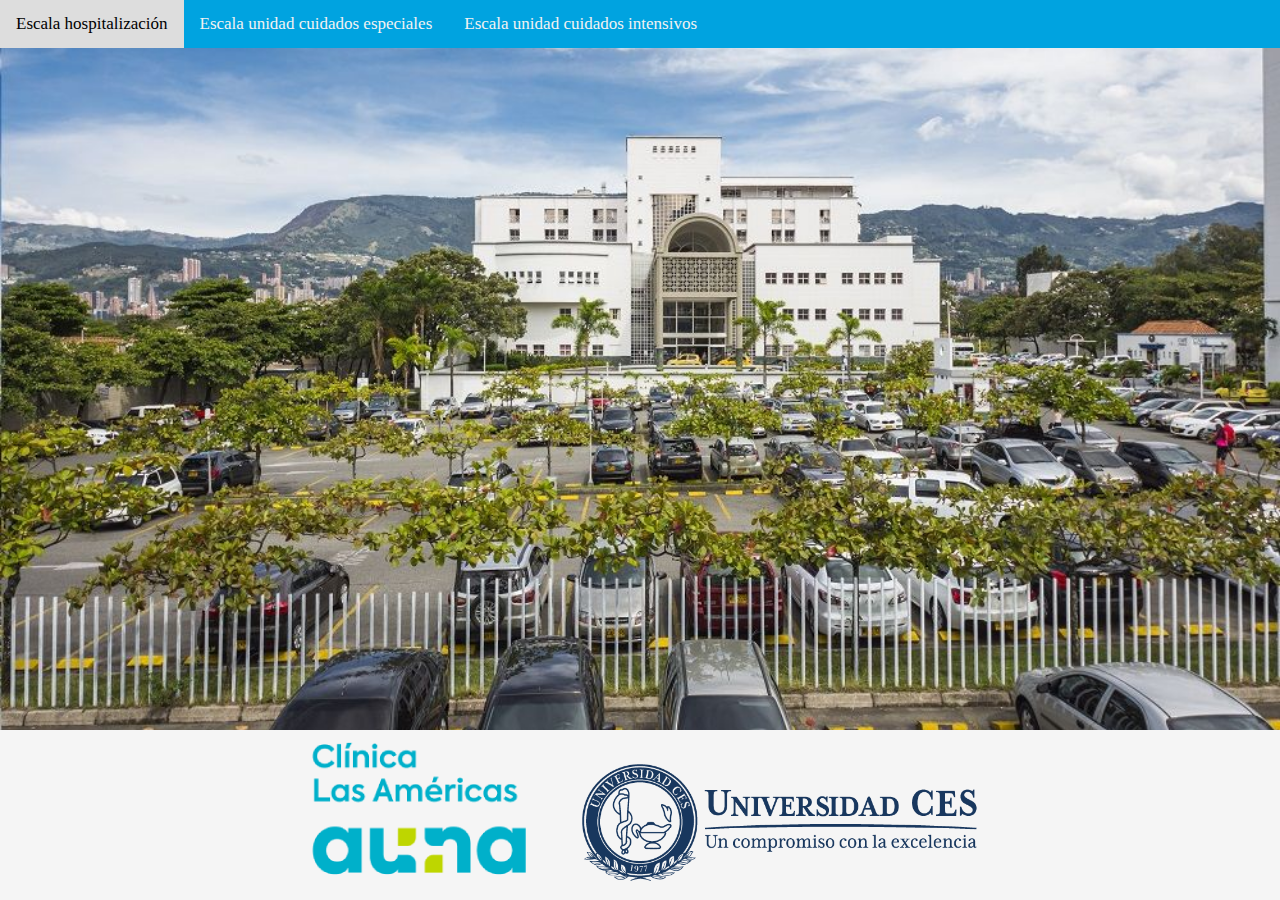
<file: index.html>
<!DOCTYPE html>
<html lang="en">

<head>
    <meta charset="UTF-8">
    <meta http-equiv="X-UA-Compatible" content="IE=edge">
    <meta name="viewport" content="width=device-width, initial-scale=1.0">
    <link rel="stylesheet" href="css/styleGlobal.css">
    <title>Index</title>
    <style>
        body {
            background: url('assets/Clínica-Las-Américas-Fórmula-Médica.jpg') no-repeat;
            background-size: cover;
        }
        #footer {
            background: whitesmoke;
            color: #00A3E0;
            position:fixed;
            bottom:0;
            left:0;
            right:0;
            width:100%;
            height:170px;
        }

    </style>
</head>

<body>
    <div class="topnav">
        <a href="EscalaHospitalizacion.html">Escala hospitalización</a>
        <a href="EscalaUnidadCuidadosEspeciales.html">Escala unidad cuidados especiales</a>
        <a href="EscalaUnidadCuidadosIntesivos.html">Escala unidad cuidados intensivos</a>
    </div>
    <div id="footer">
        <img src="assets/LogoClinicaLasAmericas.png" alt="">
        <img src="assets/Logo-ces.png" width="400" style="margin-left: 40px;" alt="">
    </div>
</body>

</html>
</file>
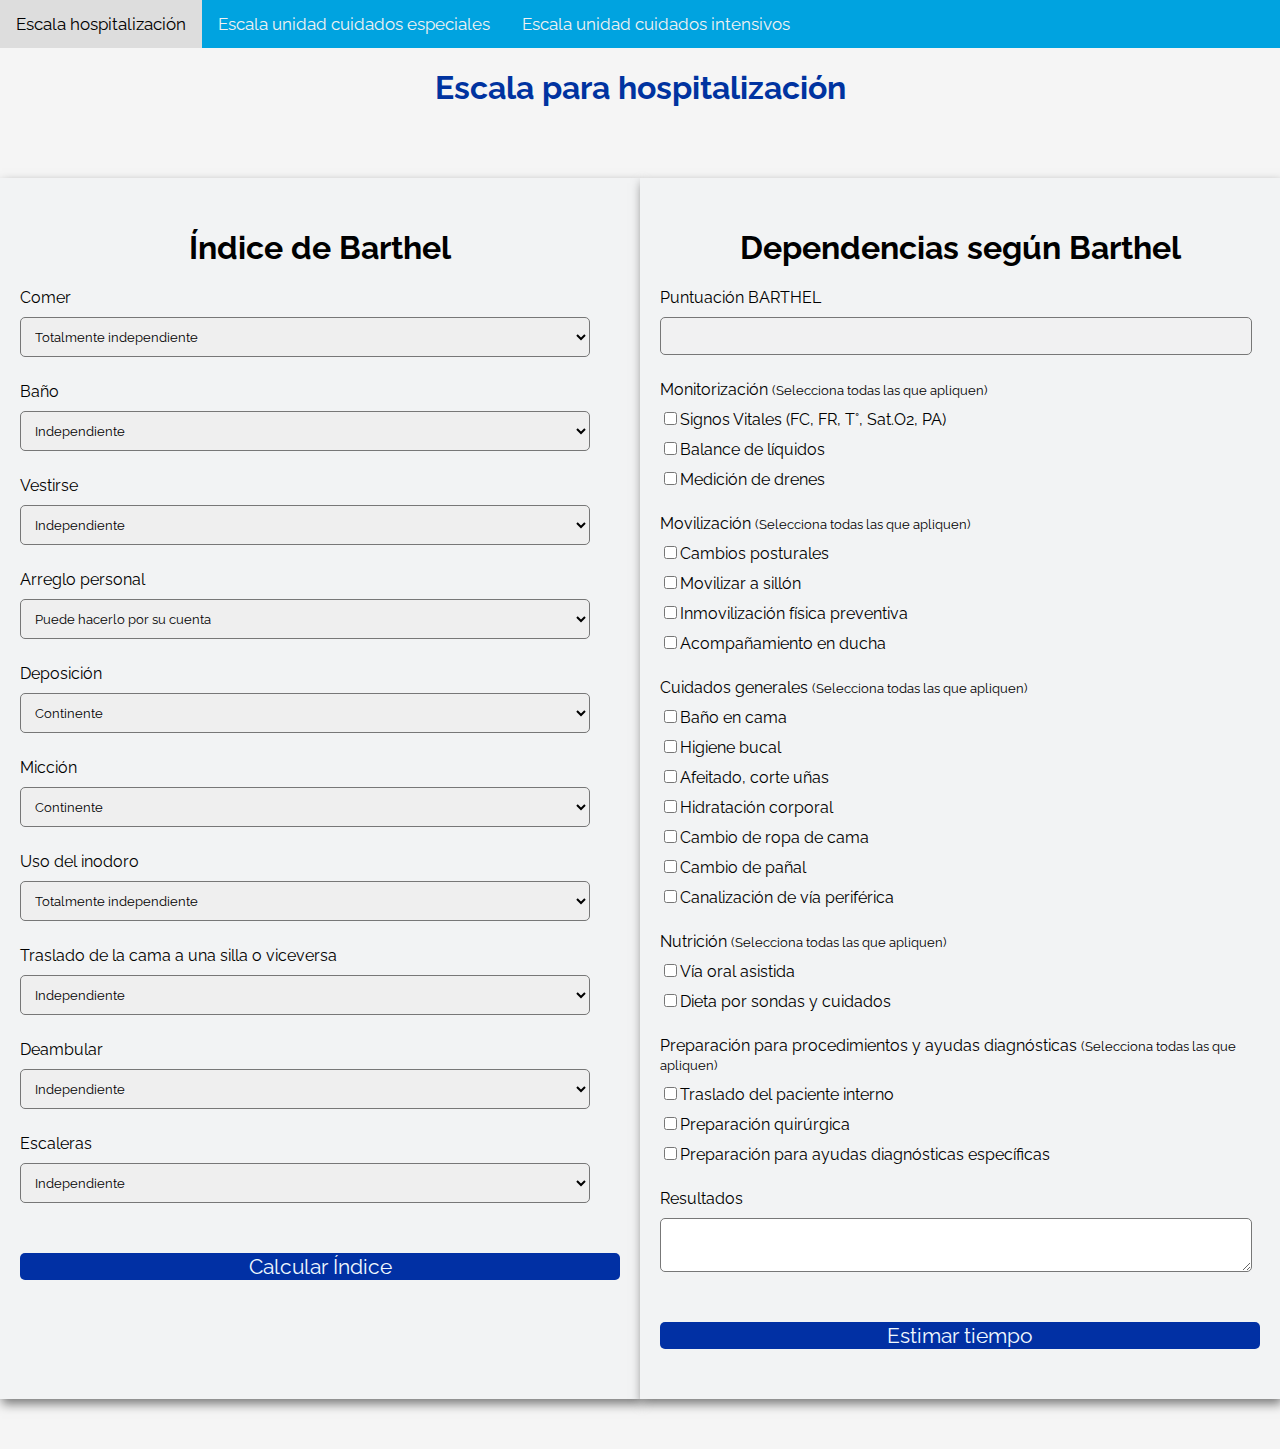
<file: EscalaHospitalizacion.html>
<!DOCTYPE html>
<html lang="en">

<head>
    <meta charset="UTF-8">
    <meta http-equiv="X-UA-Compatible" content="IE=edge">
    <meta name="viewport" content="width=device-width, initial-scale=1.0">
    <title>
        Escala para hospitalización
    </title>
    <script src="js/scriptEscalaHospitalizacion.js"></script>
    <link rel="stylesheet" href="css/styleGlobal.css">
    <link rel="preconnect" href="https://fonts.googleapis.com">
    <link rel="preconnect" href="https://fonts.gstatic.com" crossorigin>
    <link href="https://fonts.googleapis.com/css2?family=Raleway&display=swap" rel="stylesheet"> 
</head>

<body>
    <div class="topnav">
        <a href="EscalaHospitalizacion.html">Escala hospitalización</a>
        <a href="EscalaUnidadCuidadosEspeciales.html">Escala unidad cuidados especiales</a>
        <a href="EscalaUnidadCuidadosIntesivos.html">Escala unidad cuidados intensivos</a>
    </div>
    <h1 id="titulo">Escala para hospitalización</h1>

    <div id="parent">
        <div id="indiceBarthel">
            <h1>Índice de Barthel</h1>
            <!--Comer-->
            <div class="form-control">
                <label for="role" id="label-role">
					Comer
				</label>
                <select name="role" id="Comer">
					<option value="totInd-Comer">Totalmente independiente</option>
					<option value="necesAsis-Comer">Necesita asistencia, pero come solo</option>
					<option value="dep-Comer">Dependiente</option>
				</select>
            </div>

            <!--Baño-->
            <div class="form-control">
                <label for="role" id="label-role">
					Baño
				</label>
                <select name="role" id="Bath">
					<option value="totInd-Bath">Independiente</option>
					<option value="dep-Bath">Dependiente</option>
				</select>
            </div>

            <!--Vestirse-->
            <div class="form-control">
                <label for="role" id="label-role">
					Vestirse
				</label>
                <select name="role" id="Vestirse">
					<option value="totInd-Vestirse">Independiente</option>
					<option value="necesAsis-Vestirse">Necesita algo de ayuda</option>
					<option value="dep-Vestirse">Dependiente</option>
				</select>
            </div>

            <!--Arreglo personal-->
            <div class="form-control">
                <label for="role" id="label-role">
					Arreglo personal
				</label>
                <select name="role" id="ArrPer">
					<option value="totInd-ArrPer">Puede hacerlo por su cuenta</option>
					<option value="necesAsis-ArrPer">Necesita ayuda con su cuidado personal</option>
				</select>
            </div>

            <!--Deposición-->
            <div class="form-control">
                <label for="role" id="label-role">
					Deposición
				</label>
                <select name="role" id="Deposi">
					<option value="conti-Deposi">Continente</option>
					<option value="algProb-Deposi">Algún problema ocasional</option>
					<option value="incont-Deposi">Incontinencia</option>
				</select>
            </div>

            <!--Micción-->
            <div class="form-control">
                <label for="role" id="label-role">
					Micción
				</label>
                <select name="role" id="Miccion">
					<option value="conti-Miccion">Continente</option>
					<option value="necesAsis-Miccion">Necesita asistencia, pero come solo</option>
					<option value="incont-Miccion">Incontinente</option>
				</select>
            </div>

            <!--Uso del inodoro-->
            <div class="form-control">
                <label for="role" id="label-role">
					Uso del inodoro
				</label>
                <select name="role" id="UsoInodoro">
					<option value="totInd-UsoInodoro">Totalmente independiente</option>
					<option value="necesAsis-UsoInodoro">Necesita alguna ayuda</option>
					<option value="dep-UsoInodoro">Dependiente</option>
				</select>
            </div>

            <!--Traslado de la cama a una silla o viceversa-->
            <div class="form-control">
                <label for="role" id="label-role">
					Traslado de la cama a una silla o viceversa
				</label>
                <select name="role" id="Traslado">
					<option value="totInd-Traslado">Independiente</option>
					<option value="min-Traslado">Mínima ayuda física o supervisión para hacerlo</option>
					<option value="necesAsis-Traslado">Necesita bastante ayuda, pero puede permanecer sentado</option>
					<option value="dep-Traslado">Dependiente</option>
				</select>
            </div>

            <!--Deambular-->
            <div class="form-control">
                <label for="role" id="label-role">
					Deambular
				</label>
                <select name="role" id="Deambular">
					<option value="totInd-Deambular">Independiente</option>
					<option value="camina-Deambular">Camina con ayuda de una persona</option>
					<option value="silla-Deambular">Silla de ruedas</option>
					<option value="dep-Deambular">Dependiente</option>
				</select>
            </div>

            <!--Escaleras-->
            <div class="form-control">
                <label for="role" id="label-role">
					Escaleras
				</label>
                <select name="role" id="Escaleras">
					<option value="totInd-Escaleras">Independiente</option>
					<option value="necesAsis-Escaleras">Necesita ayuda física o verbal</option>
					<option value="dep-Escaleras">Dependiente</option>
				</select>
            </div>

            <button type="submit" value="calcInd" onclick="indBarthel()">
				Calcular Índice
			</button>
        </div>

        <div hidden>
            <label for="name" id="tiempo"></label>
        </div>

        <div id="dependenciasBarthel">
            <h1>Dependencias según Barthel</h1>
            <div class="form-control">
                <label for="name" id="label-name">
					Puntuación BARTHEL
				</label>

                <input type="text" id="Puntuacion" disabled />
            </div>
            
            <!--Monitorizacion-->
            <div class="form-control">
                <label>Monitorización
					<small>(Selecciona todas las que apliquen)</small>
				</label>
                <label for="inp-1">
					<input type="checkbox" name="inp" id="signos">Signos Vitales (FC, FR, T°, Sat.O2, PA)
				</label>
                <label for="inp-2">
					<input type="checkbox" name="inp" id="balance">Balance de líquidos
				</label>
                <label for="inp-3">
					<input type="checkbox" name="inp" id="drenes">Medición de drenes
				</label>
            </div>

            <!--Movilizacion-->
            <div class="form-control">
                <label>Movilización
					<small>(Selecciona todas las que apliquen)</small>
				</label>
                <label for="inp-1">
					<input type="checkbox" name="inp" id="cambiosPost">Cambios posturales
				</label>
                <label for="inp-2">
					<input type="checkbox" name="inp" id="movSillon">Movilizar a sillón
				</label>
                <label for="inp-3">
					<input type="checkbox" name="inp" id="inmoviFisica">Inmovilización física preventiva
				</label>
                <label for="inp-4">
					<input type="checkbox" name="inp" id="acompDucha">Acompañamiento en ducha
				</label>
            </div>

            <!--Cuidados generales-->
            <div class="form-control">
                <label>Cuidados generales
					<small>(Selecciona todas las que apliquen)</small>
				</label>
                <label for="inp-1">
					<input type="checkbox" name="inp" id="bathCama">Baño en cama
				</label>
                <label for="inp-2">
					<input type="checkbox" name="inp" id="higBucal">Higiene bucal
				</label>
                <label for="inp-3">
					<input type="checkbox" name="inp" id="afeitado">Afeitado, corte uñas
				</label>
                <label for="inp-4">
					<input type="checkbox" name="inp" id="hidratCorp">Hidratación corporal
				</label>
                <label for="inp-5">
					<input type="checkbox" name="inp" id="cambRopa">Cambio de ropa de cama
				</label>
                <label for="inp-6">
					<input type="checkbox" name="inp" id="cambPanal">Cambio de pañal
				</label>
                <label for="inp-7">
					<input type="checkbox" name="inp" id="canalPerif">Canalización de vía periférica
				</label>
            </div>

            <!--Nutrición-->
            <div class="form-control">
                <label>Nutrición
					<small>(Selecciona todas las que apliquen)</small>
				</label>
                <label for="inp-1">
					<input type="checkbox" name="inp" id="viaOral">Vía oral asistida
				</label>
                <label for="inp-2">
					<input type="checkbox" name="inp" id="dietSonda">Dieta por sondas y cuidados
				</label>
            </div>

            <!--Preparación para procedimientos y ayudas diagnósticas-->
            <div class="form-control">
                <label>Preparación para procedimientos y ayudas diagnósticas
					<small>(Selecciona todas las que apliquen)</small>
				</label>
                <label for="inp-1">
					<input type="checkbox" name="inp" id="trasPaciente">Traslado del paciente interno
				</label>
                <label for="inp-2">
					<input type="checkbox" name="inp" id="prepQuirur">Preparación quirúrgica
				</label>
                <label for="inp-3">
					<input type="checkbox" name="inp" id="prepAyudas">Preparación para ayudas diagnósticas específicas
				</label>
            </div>

            <div class="form-control">
                <label for="comment">
					Resultados
				</label>
                <textarea name="comment" id="Resultados"></textarea>
            </div>

            <button type="submit" value="submit" onclick="depBarthel()">
				Estimar tiempo
			</button>
        </div>
    </div>
</body>

</html>
</file>
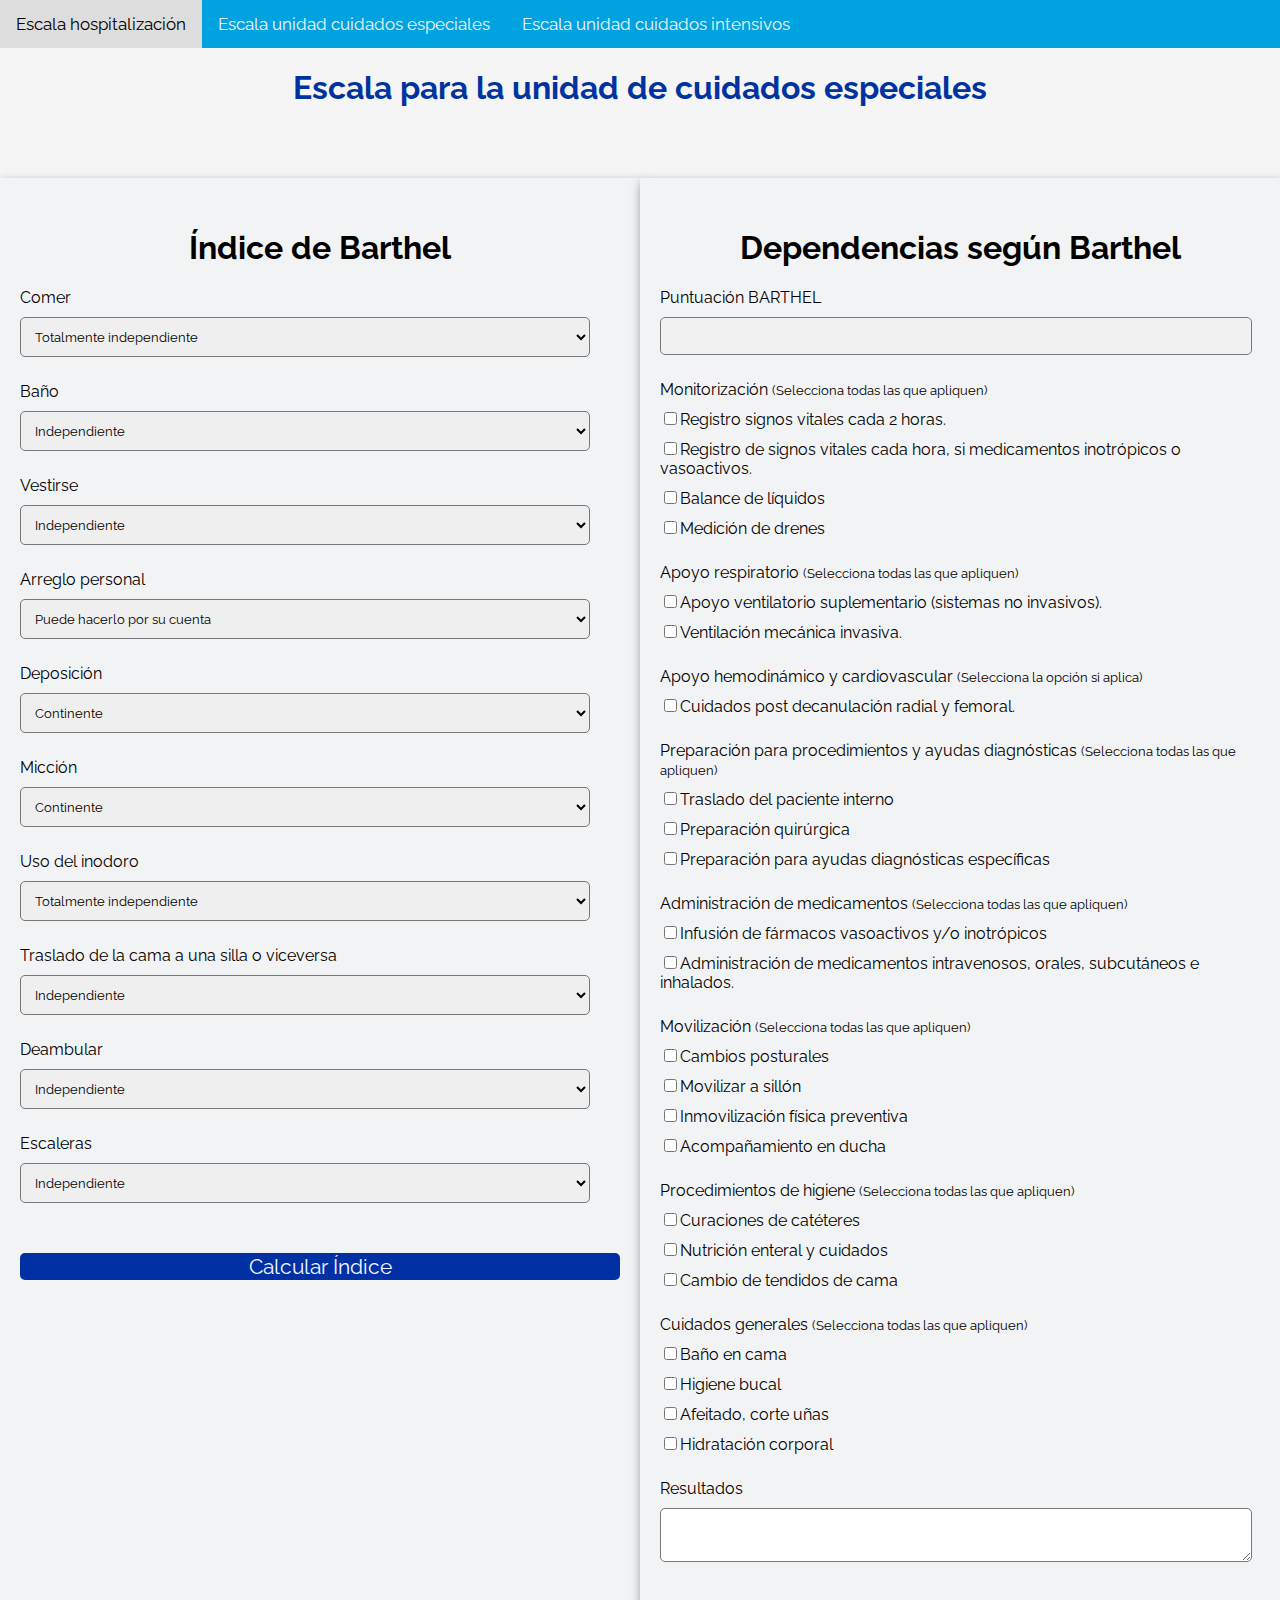
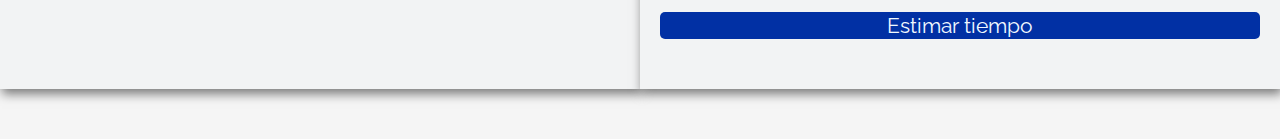
<file: EscalaUnidadCuidadosEspeciales.html>
<!DOCTYPE html>
<html lang="en">

<head>
    <meta charset="UTF-8">
    <meta http-equiv="X-UA-Compatible" content="IE=edge">
    <meta name="viewport" content="width=device-width, initial-scale=1.0">
    <title>
        Escala para la unidad de cuidados especiales
    </title>
    <script src="js/scriptEscalaUnidadCuidadosEspeciales.js"></script>
    <link rel="stylesheet" href="css/styleGlobal.css">
    <link rel="preconnect" href="https://fonts.googleapis.com">
    <link rel="preconnect" href="https://fonts.gstatic.com" crossorigin>
    <link href="https://fonts.googleapis.com/css2?family=Raleway&display=swap" rel="stylesheet"> 
</head>

<body>
    <div class="topnav">
        <a href="EscalaHospitalizacion.html">Escala hospitalización</a>
        <a href="EscalaUnidadCuidadosEspeciales.html">Escala unidad cuidados especiales</a>
        <a href="EscalaUnidadCuidadosIntesivos.html">Escala unidad cuidados intensivos</a>
    </div>
    <h1 id="titulo">Escala para la unidad de cuidados especiales</h1>
    <div id="parent">
        <div id="indiceBarthel">
            <h1>Índice de Barthel</h1>
            <!--Comer-->
            <div class="form-control">
                <label for="role" id="label-role">
					Comer
				</label>
                <select name="role" id="Comer">
					<option value="totInd-Comer">Totalmente independiente</option>
					<option value="necesAsis-Comer">Necesita asistencia, pero come solo</option>
					<option value="dep-Comer">Dependiente</option>
				</select>
            </div>

            <!--Baño-->
            <div class="form-control">
                <label for="role" id="label-role">
					Baño
				</label>
                <select name="role" id="Bath">
					<option value="totInd-Bath">Independiente</option>
					<option value="dep-Bath">Dependiente</option>
				</select>
            </div>

            <!--Vestirse-->
            <div class="form-control">
                <label for="role" id="label-role">
					Vestirse
				</label>
                <select name="role" id="Vestirse">
					<option value="totInd-Vestirse">Independiente</option>
					<option value="necesAsis-Vestirse">Necesita algo de ayuda</option>
					<option value="dep-Vestirse">Dependiente</option>
				</select>
            </div>

            <!--Arreglo personal-->
            <div class="form-control">
                <label for="role" id="label-role">
					Arreglo personal
				</label>
                <select name="role" id="ArrPer">
					<option value="totInd-ArrPer">Puede hacerlo por su cuenta</option>
					<option value="necesAsis-ArrPer">Necesita ayuda con su cuidado personal</option>
				</select>
            </div>

            <!--Deposición-->
            <div class="form-control">
                <label for="role" id="label-role">
					Deposición
				</label>
                <select name="role" id="Deposi">
					<option value="conti-Deposi">Continente</option>
					<option value="algProb-Deposi">Algún problema ocasional</option>
					<option value="incont-Deposi">Incontinencia</option>
				</select>
            </div>

            <!--Micción-->
            <div class="form-control">
                <label for="role" id="label-role">
					Micción
				</label>
                <select name="role" id="Miccion">
					<option value="conti-Miccion">Continente</option>
					<option value="necesAsis-Miccion">Necesita asistencia, pero come solo</option>
					<option value="incont-Miccion">Incontinente</option>
				</select>
            </div>

            <!--Uso del inodoro-->
            <div class="form-control">
                <label for="role" id="label-role">
					Uso del inodoro
				</label>
                <select name="role" id="UsoInodoro">
					<option value="totInd-UsoInodoro">Totalmente independiente</option>
					<option value="necesAsis-UsoInodoro">Necesita alguna ayuda</option>
					<option value="dep-UsoInodoro">Dependiente</option>
				</select>
            </div>

            <!--Traslado de la cama a una silla o viceversa-->
            <div class="form-control">
                <label for="role" id="label-role">
					Traslado de la cama a una silla o viceversa
				</label>
                <select name="role" id="Traslado">
					<option value="totInd-Traslado">Independiente</option>
					<option value="min-Traslado">Mínima ayuda física o supervisión para hacerlo</option>
					<option value="necesAsis-Traslado">Necesita bastante ayuda, pero puede permanecer sentado</option>
					<option value="dep-Traslado">Dependiente</option>
				</select>
            </div>

            <!--Deambular-->
            <div class="form-control">
                <label for="role" id="label-role">
					Deambular
				</label>
                <select name="role" id="Deambular">
					<option value="totInd-Deambular">Independiente</option>
					<option value="camina-Deambular">Camina con ayuda de una persona</option>
					<option value="silla-Deambular">Silla de ruedas</option>
					<option value="dep-Deambular">Dependiente</option>
				</select>
            </div>

            <!--Escaleras-->
            <div class="form-control">
                <label for="role" id="label-role">
					Escaleras
				</label>
                <select name="role" id="Escaleras">
					<option value="totInd-Escaleras">Independiente</option>
					<option value="necesAsis-Escaleras">Necesita ayuda física o verbal</option>
					<option value="dep-Escaleras">Dependiente</option>
				</select>
            </div>

            <button type="submit" value="calcInd" onclick="indBarthel()">
				Calcular Índice
			</button>
        </div>

        <div hidden>
            <label for="name" id="tiempo"></label>
        </div>

        <div id="dependenciasBarthel">
            <h1>Dependencias según Barthel</h1>
            <div class="form-control">
                <label for="name" id="label-name">
					Puntuación BARTHEL
				</label>

                <input type="text" id="Puntuacion" disabled />
            </div>
            
            <!--Monitorizacion-->
            <div class="form-control">
                <label>Monitorización
					<small>(Selecciona todas las que apliquen)</small>
				</label>
                <label for="inp-1">
					<input type="checkbox" name="inp" id="signos">Registro signos vitales cada 2 horas.
				</label>
                <label for="inp-2">
					<input type="checkbox" name="inp" id="signosxHora">Registro de signos vitales cada hora, si medicamentos inotrópicos o vasoactivos.
				</label>
                <label for="inp-3">
					<input type="checkbox" name="inp" id="balance">Balance de líquidos
				</label>
                <label for="inp-4">
					<input type="checkbox" name="inp" id="drenes">Medición de drenes
				</label>
            </div>

            <!--Apoyo respiratorio-->
            <div class="form-control">
                <label>Apoyo respiratorio
					<small>(Selecciona todas las que apliquen)</small>
				</label>
                <label for="inp-1">
					<input type="checkbox" name="inp" id="apVenti">Apoyo ventilatorio suplementario (sistemas no invasivos).
				</label>
                <label for="inp-2">
					<input type="checkbox" name="inp" id="venMecani">Ventilación mecánica invasiva.
				</label>
            </div>

            <!--Apoyo hemodinámico y cardiovascular-->
            <div class="form-control">
                <label>Apoyo hemodinámico y cardiovascular
					<small>(Selecciona la opción si aplica)</small>
				</label>
                <label for="inp-1">
					<input type="checkbox" name="inp" id="cuidPost">Cuidados post decanulación radial y femoral.
				</label>
            </div>

            <!--Preparación para procedimientos y ayudas diagnósticas-->
            <div class="form-control">
                <label>Preparación para procedimientos y ayudas diagnósticas
					<small>(Selecciona todas las que apliquen)</small>
				</label>
                <label for="inp-1">
					<input type="checkbox" name="inp" id="trasPaciente">Traslado del paciente interno
				</label>
                <label for="inp-2">
					<input type="checkbox" name="inp" id="prepQuirur">Preparación quirúrgica
				</label>
                <label for="inp-3">
					<input type="checkbox" name="inp" id="prepAyudas">Preparación para ayudas diagnósticas específicas
				</label>
            </div>

            <!--Administración de medicamentos-->
            <div class="form-control">
                <label>Administración de medicamentos
					<small>(Selecciona todas las que apliquen)</small>
				</label>
                <label for="inp-1">
					<input type="checkbox" name="inp" id="infFarmacos">Infusión de fármacos vasoactivos y/o inotrópicos
				</label>
                <label for="inp-2">
					<input type="checkbox" name="inp" id="admIntra">Administración de medicamentos intravenosos, orales, subcutáneos e inhalados.
				</label>
            </div>

            <!--Movilizacion-->
            <div class="form-control">
                <label>Movilización
					<small>(Selecciona todas las que apliquen)</small>
				</label>
                <label for="inp-1">
					<input type="checkbox" name="inp" id="cambiosPost">Cambios posturales
				</label>
                <label for="inp-2">
					<input type="checkbox" name="inp" id="movSillon">Movilizar a sillón
				</label>
                <label for="inp-3">
					<input type="checkbox" name="inp" id="inmoviFisica">Inmovilización física preventiva
				</label>
                <label for="inp-4">
					<input type="checkbox" name="inp" id="acompDucha">Acompañamiento en ducha
				</label>
            </div>

            <!--Procedimientos de higiene-->
            <div class="form-control">
                <label>Procedimientos de higiene
					<small>(Selecciona todas las que apliquen)</small>
				</label>
                <label for="inp-1">
					<input type="checkbox" name="inp" id="curCateter">Curaciones de catéteres
				</label>
                <label for="inp-2">
					<input type="checkbox" name="inp" id="nutriEnteral">Nutrición enteral y cuidados
				</label>
                <label for="inp-3">
					<input type="checkbox" name="inp" id="cambCama">Cambio de tendidos de cama
				</label>
            </div>

            <!--Cuidados generales-->
            <div class="form-control">
                <label>Cuidados generales
					<small>(Selecciona todas las que apliquen)</small>
				</label>
                <label for="inp-1">
					<input type="checkbox" name="inp" id="bathCama">Baño en cama
				</label>
                <label for="inp-2">
					<input type="checkbox" name="inp" id="higBucal">Higiene bucal
				</label>
                <label for="inp-3">
					<input type="checkbox" name="inp" id="afeitado">Afeitado, corte uñas
				</label>
                <label for="inp-4">
					<input type="checkbox" name="inp" id="hidratCorp">Hidratación corporal
				</label>
            </div>

            <div class="form-control">
                <label for="comment">
					Resultados
				</label>
                <textarea name="comment" id="Resultados"></textarea>
            </div>

            <button type="submit" value="submit" onclick="depBarthel()">
				Estimar tiempo
			</button>
        </div>
    </div>
</body>

</html>
</file>
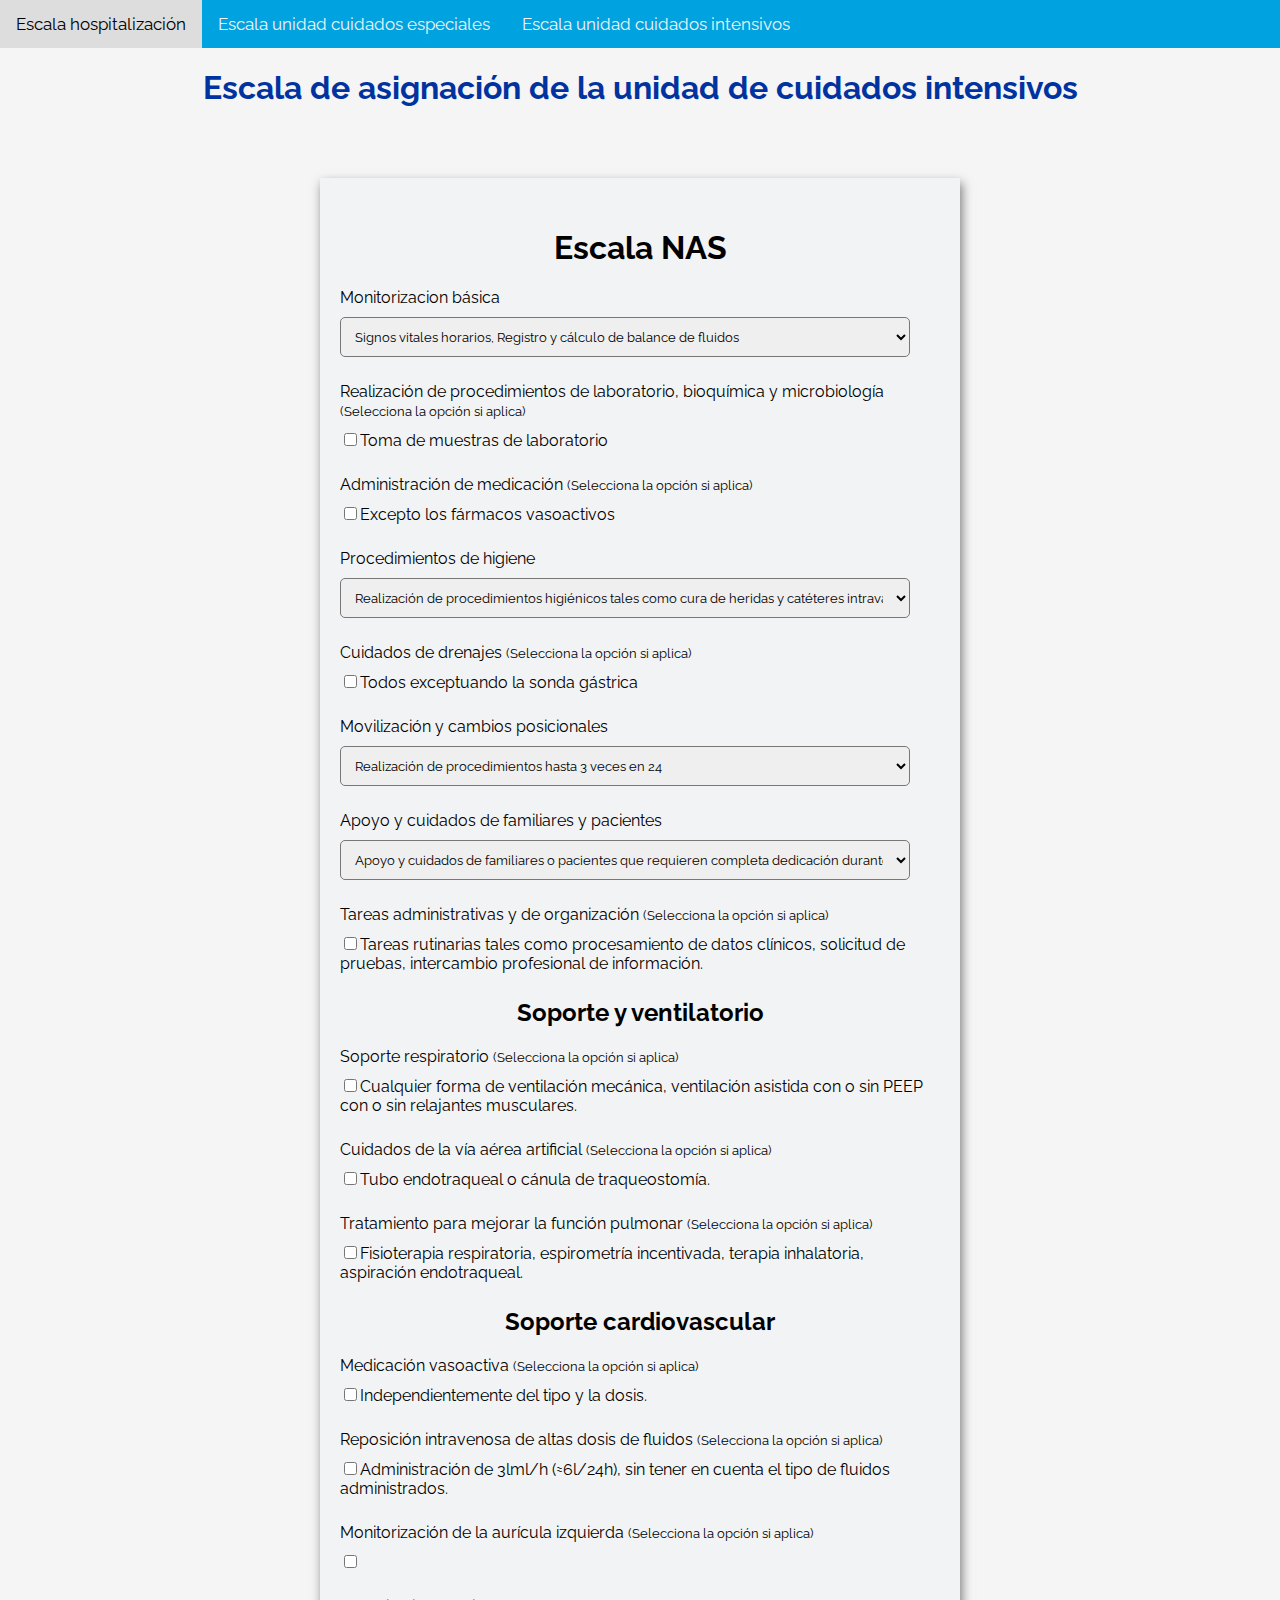
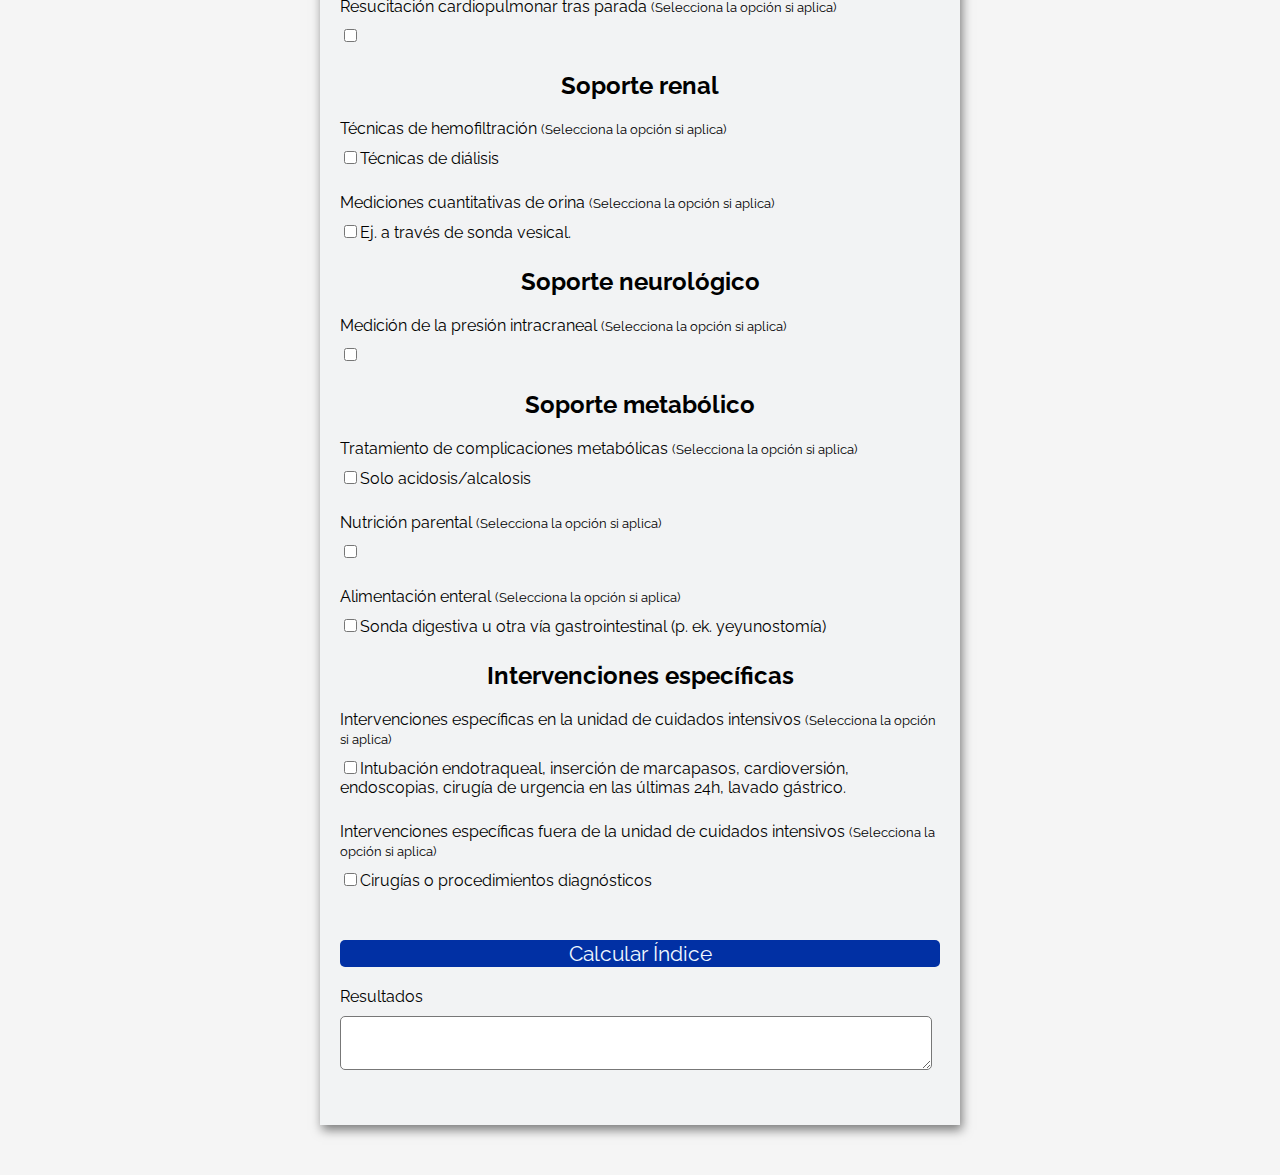
<file: EscalaUnidadCuidadosIntesivos.html>
<!DOCTYPE html>
<html lang="en">

<head>
    <meta charset="UTF-8">
    <meta http-equiv="X-UA-Compatible" content="IE=edge">
    <meta name="viewport" content="width=device-width, initial-scale=1.0">
    <title>
        Escala de asignación de la unidad de cuidados intensivos
    </title>
    <script src="js/scriptEscalaUnidadCuidadosIntensivos.js"></script>
    <link rel="stylesheet" href="css/styleGlobal.css">
    <link rel="preconnect" href="https://fonts.googleapis.com">
    <link rel="preconnect" href="https://fonts.gstatic.com" crossorigin>
    <link href="https://fonts.googleapis.com/css2?family=Raleway&display=swap" rel="stylesheet"> 
</head>

<body>
    <div class="topnav">
        <a href="EscalaHospitalizacion.html">Escala hospitalización</a>
        <a href="EscalaUnidadCuidadosEspeciales.html">Escala unidad cuidados especiales</a>
        <a href="EscalaUnidadCuidadosIntesivos.html">Escala unidad cuidados intensivos</a>
    </div>
    <h1 id="titulo">Escala de asignación de la unidad de cuidados intensivos</h1>

    <div id="parent">
        <div id="indiceBarthel">
            <h1>Escala NAS</h1>
            <!--Monitorizacion básica-->
            <div class="form-control">
                <label for="role" id="label-role">
					Monitorizacion básica
				</label>
                <select name="role" id="Monitorizacion">
					<option value="signos-Monitorizacion">Signos vitales horarios, Registro y cálculo de balance de fluidos</option>
					<option value="presen2h-Monitorizacion">Estar presente a pie de cama y observación continua o activa de 2h o más durante algún turno</option>
					<option value="presen4h-Monitorizacion">Estar presente a pie de cama y observación activa de 4h o más durante algún turno</option>
				</select>
            </div>

            <div class="form-control">
                <label>Realización de procedimientos de laboratorio, bioquímica y microbiología
					<small>(Selecciona la opción si aplica)</small>
				</label>
                <label for="inp-1">
					<input type="checkbox" name="inp" id="tomaMuestra">Toma de muestras de laboratorio
				</label>
            </div>

            <div class="form-control">
                <label>Administración de medicación
					<small>(Selecciona la opción si aplica)</small>
				</label>
                <label for="inp-1">
					<input type="checkbox" name="inp" id="admMedicacion">Excepto los fármacos vasoactivos
				</label>
            </div>

            <!--Procedimientos de higiene-->
            <div class="form-control">
                <label for="role" id="label-role">
                    Procedimientos de higiene
                </label>
                <select name="role" id="Procedimientos">
                    <option value="higi-Procedimientos">Realización de procedimientos higiénicos tales como cura de heridas y catéteres intravasculares, aseo del paciente, cambio de sábanas, incontinencia, vómitos, quemaduras, entre otros.</option>
                    <option value="presen2h-Procedimientos">Realizacion de estos procedimientos de higiene durante más de 2h</option>
                    <option value="presen4h-Procedimientos">Realizacion de estos procedimientos de higiene durante más de 4h</option>
                </select>
            </div>

            <div class="form-control">
                <label>Cuidados de drenajes
					<small>(Selecciona la opción si aplica)</small>
				</label>
                <label for="inp-1">
					<input type="checkbox" name="inp" id="cuidDrenaje">Todos exceptuando la sonda gástrica
				</label>
            </div>

            <!--Movilización y cambios posicionales-->
            <div class="form-control">
                <label for="role" id="label-role">
                    Movilización y cambios posicionales
                </label>
                <select name="role" id="MovilizacionCambio">
                    <option value="uno-MovilizacionCambio">Realización de procedimientos hasta 3 veces en 24</option>
                    <option value="dos-MovilizacionCambio">Realización de procedimientos más de 3 veces en 24 h o con 2 enfermeras</option>
                    <option value="tres-MovilizacionCambio">Realización de procedimientos con 3 o más enfermeras, con cualquier enfermera</option>
                </select>
            </div>

            <!--Apoyo y cuidados de familiares y pacientes-->
            <div class="form-control">
                <label for="role" id="label-role">
                    Apoyo y cuidados de familiares y pacientes
                </label>
                <select name="role" id="apoyoCuidado">
                    <option value="ap1h-apoyoCuidado">Apoyo y cuidados de familiares o pacientes que requieren completa dedicación durante al menos 1h</option>
                    <option value="ap3h-apoyoCuidado">Apoyo y cuidados de familiares o pacientes que requieren completa dedicación durante al menos 3h</option>
                </select>
            </div>

            <div class="form-control">
                <label>Tareas administrativas y de organización
					<small>(Selecciona la opción si aplica)</small>
				</label>
                <label for="inp-1">
					<input type="checkbox" name="inp" id="tarAdmin">Tareas rutinarias tales como procesamiento de datos clínicos, solicitud de pruebas, intercambio profesional de información.
				</label>
            </div>

            <h2>Soporte y ventilatorio</h2>

            <div class="form-control">
                <label>Soporte respiratorio
					<small>(Selecciona la opción si aplica)</small>
				</label>
                <label for="inp-1">
					<input type="checkbox" name="inp" id="ventMecanica">Cualquier forma de ventilación mecánica, ventilación asistida con o sin PEEP con o sin relajantes musculares.
				</label>
            </div>
            
            <div class="form-control">
                <label>Cuidados de la vía aérea artificial
					<small>(Selecciona la opción si aplica)</small>
				</label>
                <label for="inp-1">
					<input type="checkbox" name="inp" id="cuidViaAerea">Tubo endotraqueal o cánula de traqueostomía.
				</label>
            </div>

            <div class="form-control">
                <label>Tratamiento para mejorar la función pulmonar
					<small>(Selecciona la opción si aplica)</small>
				</label>
                <label for="inp-1">
					<input type="checkbox" name="inp" id="tratPulmonar">Fisioterapia respiratoria, espirometría incentivada, terapia inhalatoria, aspiración endotraqueal.
				</label>
            </div>

            <h2>Soporte cardiovascular</h2>

            <div class="form-control">
                <label>Medicación vasoactiva
					<small>(Selecciona la opción si aplica)</small>
				</label>
                <label for="inp-1">
					<input type="checkbox" name="inp" id="medVasoactiva">Independientemente del tipo y la dosis.
				</label>
            </div>

            <div class="form-control">
                <label>Reposición intravenosa de altas dosis de fluidos
					<small>(Selecciona la opción si aplica)</small>
				</label>
                <label for="inp-1">
					<input type="checkbox" name="inp" id="repoIntra">Administración de 3lml/h (≈6l/24h), sin tener en cuenta el tipo de fluidos administrados.
				</label>
            </div>

            <div class="form-control">
                <label>Monitorización de la aurícula izquierda
					<small>(Selecciona la opción si aplica)</small>
				</label>
                <label for="inp-1">
					<input type="checkbox" name="inp" id="monitAuriIzq">
				</label>
            </div>

            <div class="form-control">
                <label>Resucitación cardiopulmonar tras parada
					<small>(Selecciona la opción si aplica)</small>
				</label>
                <label for="inp-1">
					<input type="checkbox" name="inp" id="resutacion">
				</label>
            </div>

            <h2>Soporte renal</h2>

            <div class="form-control">
                <label>Técnicas de hemofiltración
					<small>(Selecciona la opción si aplica)</small>
				</label>
                <label for="inp-1">
					<input type="checkbox" name="inp" id="tecHemo">Técnicas de diálisis
				</label>
            </div>

            <div class="form-control">
                <label>Mediciones cuantitativas de orina
					<small>(Selecciona la opción si aplica)</small>
				</label>
                <label for="inp-1">
					<input type="checkbox" name="inp" id="mediOrina">Ej. a través de sonda vesical.
				</label>
            </div>

            <h2>Soporte neurológico</h2>

            <div class="form-control">
                <label>Medición de la presión intracraneal
					<small>(Selecciona la opción si aplica)</small>
				</label>
                <label for="inp-1">
					<input type="checkbox" name="inp" id="mediPresion">
				</label>
            </div>

            <h2>Soporte metabólico</h2>

            <div class="form-control">
                <label>Tratamiento de complicaciones metabólicas
					<small>(Selecciona la opción si aplica)</small>
				</label>
                <label for="inp-1">
					<input type="checkbox" name="inp" id="tratCompl">Solo acidosis/alcalosis
				</label>
            </div>

            <div class="form-control">
                <label>Nutrición parental
					<small>(Selecciona la opción si aplica)</small>
				</label>
                <label for="inp-1">
					<input type="checkbox" name="inp" id="nutriParental">
				</label>
            </div>

            <div class="form-control">
                <label>Alimentación enteral
					<small>(Selecciona la opción si aplica)</small>
				</label>
                <label for="inp-1">
					<input type="checkbox" name="inp" id="alimEnteral">Sonda digestiva u otra vía gastrointestinal (p. ek. yeyunostomía)
				</label>
            </div>

            <h2>Intervenciones específicas</h2>

            <div class="form-control">
                <label>Intervenciones específicas en la unidad de cuidados intensivos
					<small>(Selecciona la opción si aplica)</small>
				</label>
                <label for="inp-1">
					<input type="checkbox" name="inp" id="intervCuidadosInt">Intubación endotraqueal, inserción de marcapasos, cardioversión, endoscopias, cirugía de urgencia en las últimas 24h, lavado gástrico.  
				</label>
            </div>

            <div class="form-control">
                <label>Intervenciones específicas fuera de la unidad de cuidados intensivos
					<small>(Selecciona la opción si aplica)</small>
				</label>
                <label for="inp-1">
					<input type="checkbox" name="inp" id="intervEspecifIntensivos">Cirugías o procedimientos diagnósticos
				</label>
            </div>

            <button type="submit" value="calcInd" onclick="indBarthel()">
				Calcular Índice
			</button>
            
            <div class="form-control">
                <label for="comment">
					Resultados
				</label>
                <textarea name="comment" id="Resultados"></textarea>
            </div>
        </div>

        <div hidden>
            <label for="name" id="tiempo"></label>
        </div>

    </div>
</body>

</html>
</file>
<file: css/styleGlobal.css>
/* Styling the Body element i.e. Color,
		Font, Alignment */

body {
    background-color: whitesmoke;
    font-family: 'Raleway';
    text-align: center;
    margin: 0px;
    padding: 0px;
}

#titulo {
    color: #0033A0;
}

#parent {
    display: flex;
}


/* Styling the Form (Color, Padding, Shadow) */

#indiceBarthel,
#dependenciasBarthel {
    background-color: #F2F3F4;
    max-width: 600px;
    margin: 50px auto;
    padding: 30px 20px;
    box-shadow: 2px 5px 10px rgba(0, 0, 0, 0.5);
    flex: 1;
}


/* Styling form-control Class */

.form-control {
    text-align: left;
    margin-bottom: 25px;
}


/* Styling form-control Label */

.form-control label {
    display: block;
    margin-bottom: 10px;
}


/* Styling form-control input,
		select, textarea */

.form-control input,
.form-control select,
.form-control textarea {
    border: 1px solid #777;
    border-radius: 5px;
    font-family: inherit;
    padding: 10px;
    display: block;
    width: 95%;
}


/* Styling form-control Radio
		button and Checkbox */

.form-control input[type="radio"],
.form-control input[type="checkbox"] {
    display: inline-block;
    width: auto;
}


/* Styling Button */

button {
    background-color: #0130A4;
    border: none;
    color: aliceblue;
    border-radius: 5px;
    font-family: inherit;
    font-size: 21px;
    display: block;
    width: 100%;
    margin-top: 50px;
    margin-bottom: 20px;
}

.topnav {
    background-color: #00A3E0;
    overflow: hidden;
}

.topnav a {
    float: left;
    color: #f2f2f2;
    text-align: center;
    padding: 14px 16px;
    text-decoration: none;
    font-size: 17px;
}

.topnav a:hover {
    background-color: #ddd;
    color: black;
}

.topnav a.active {
    background-color: #04AA6D;
    color: white;
}
</file>
